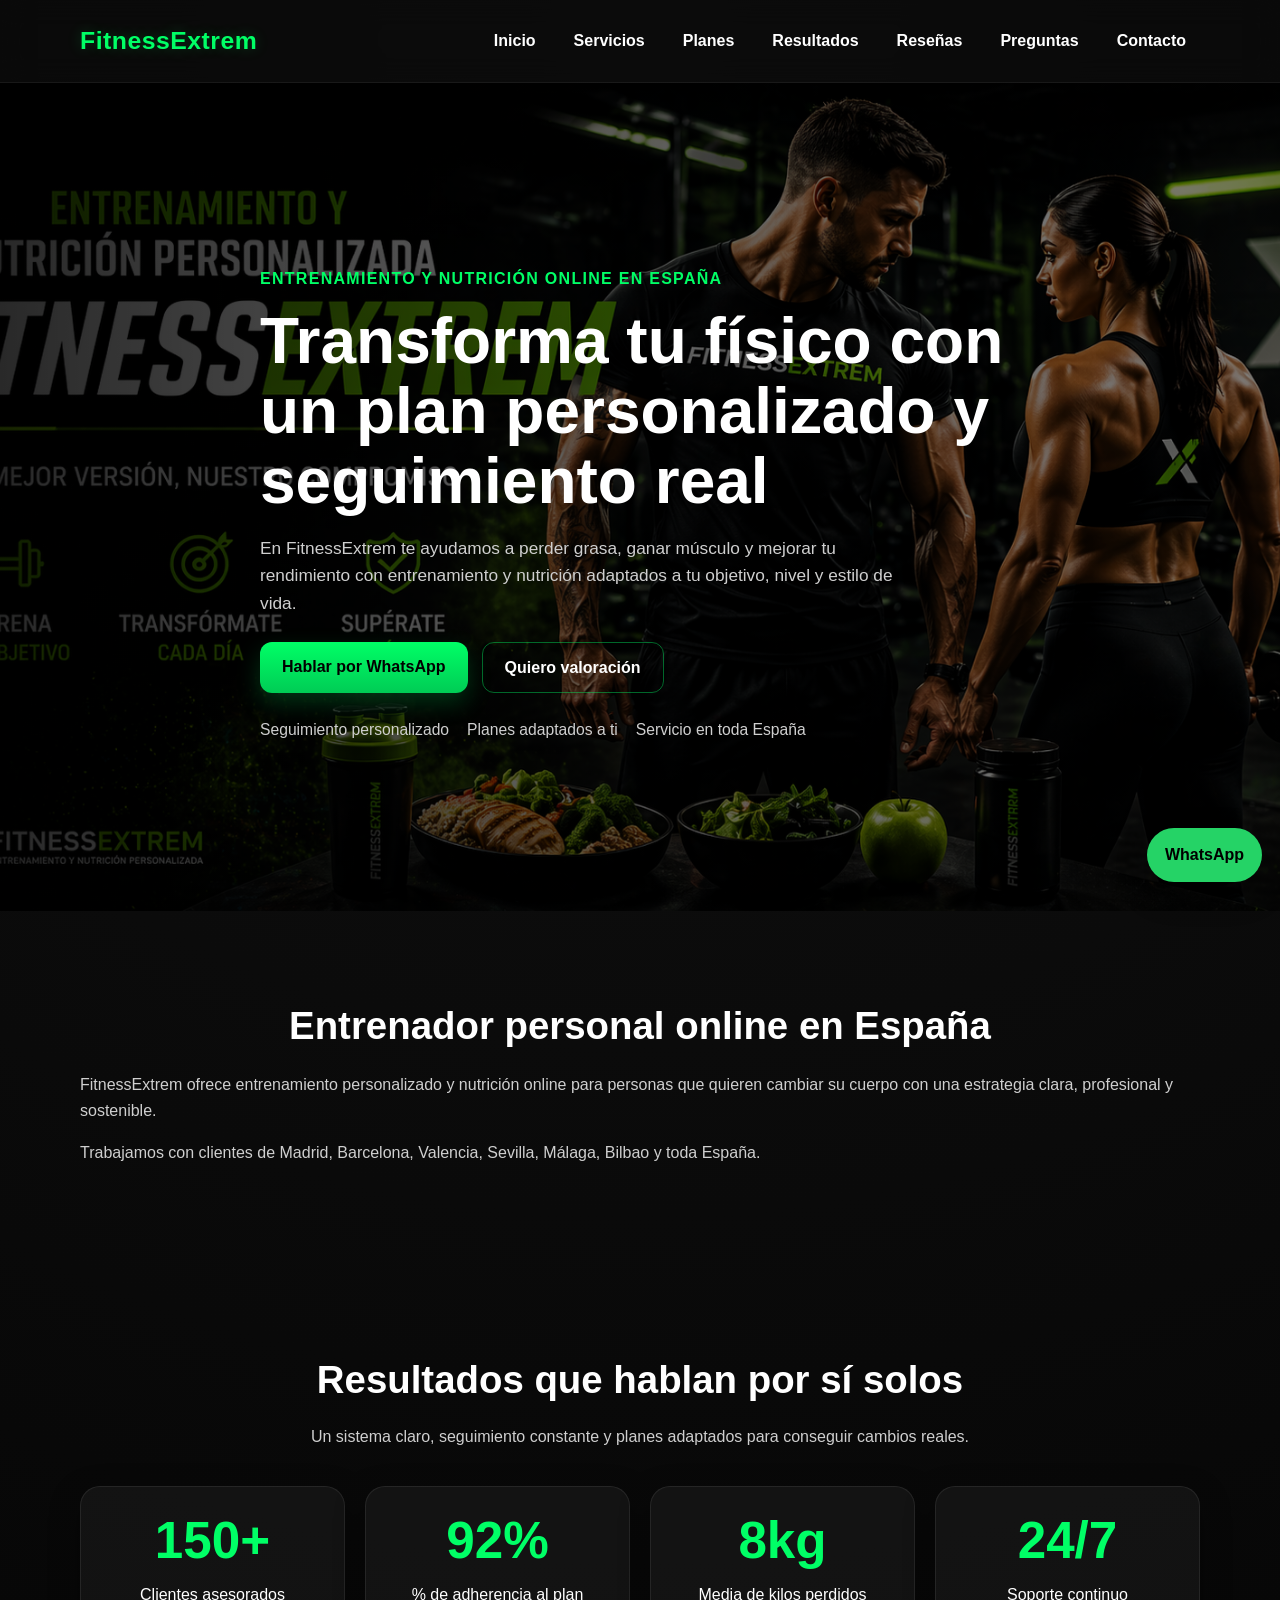
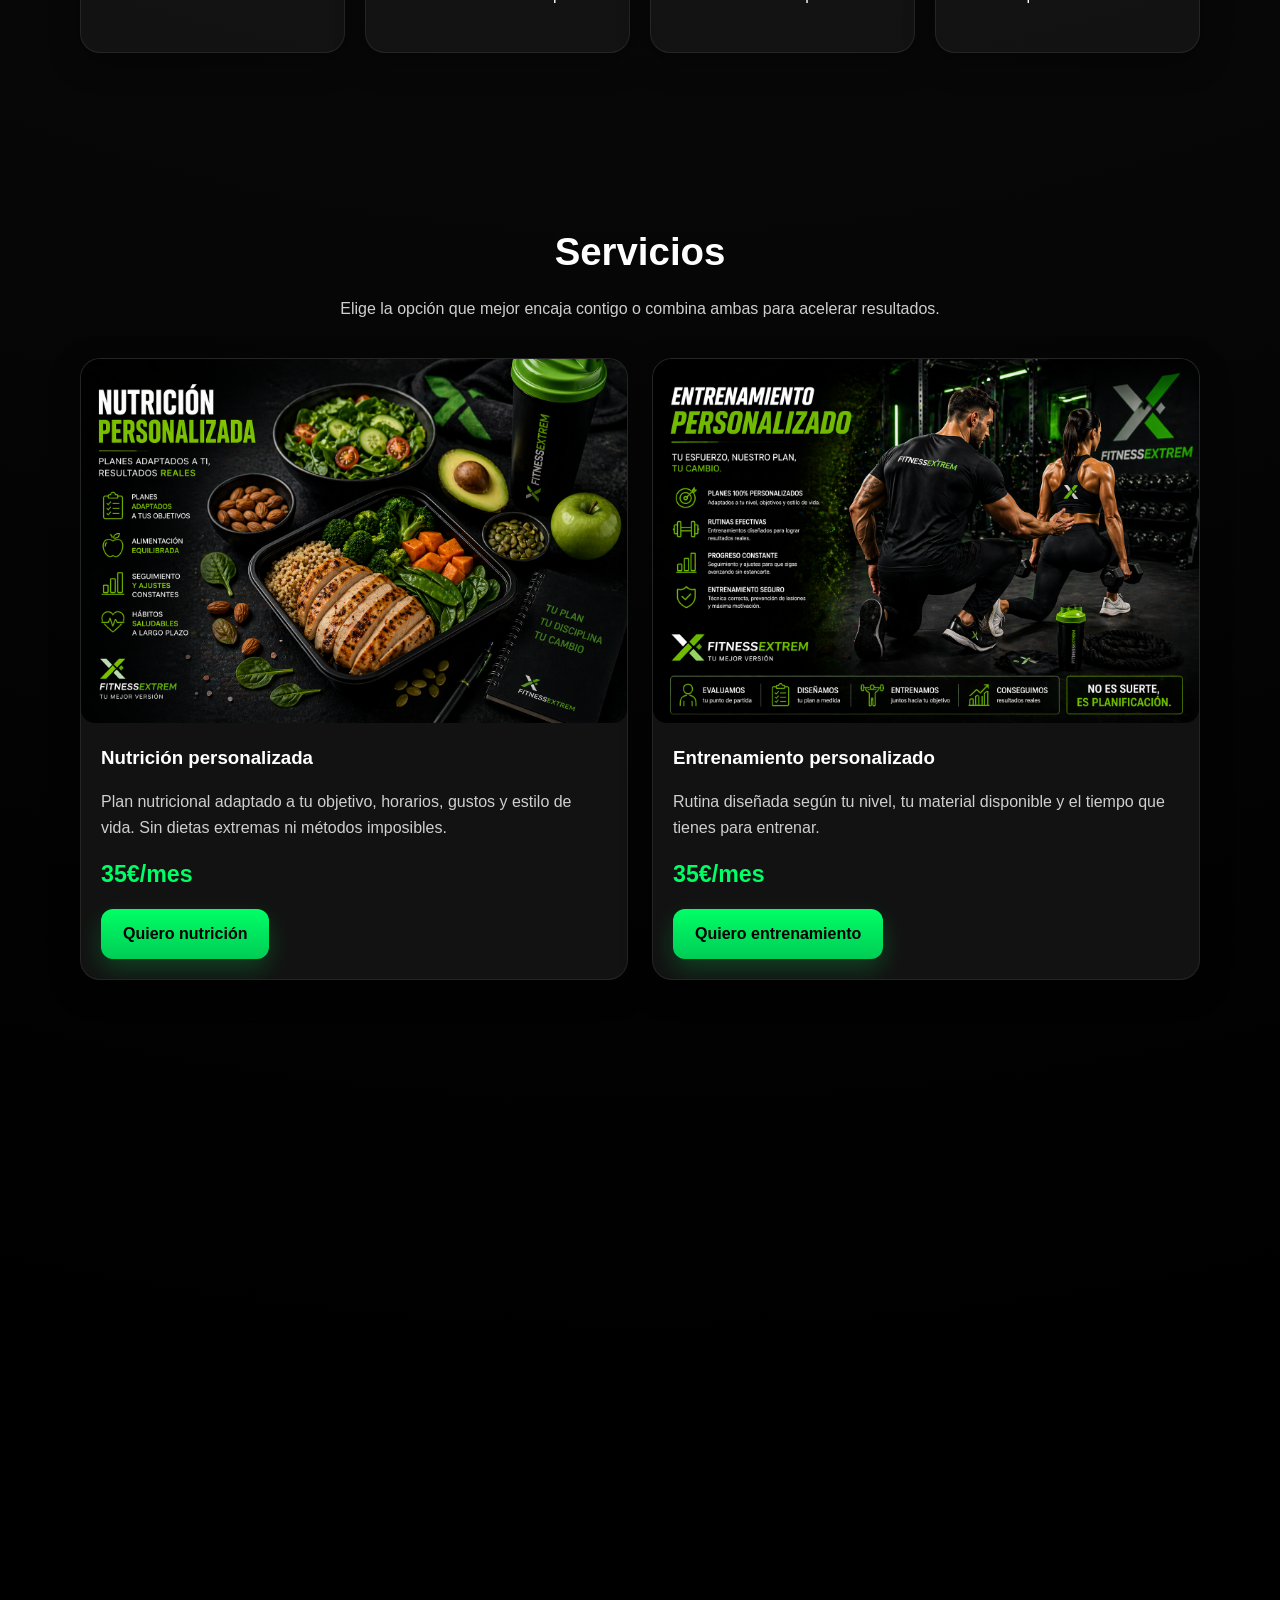
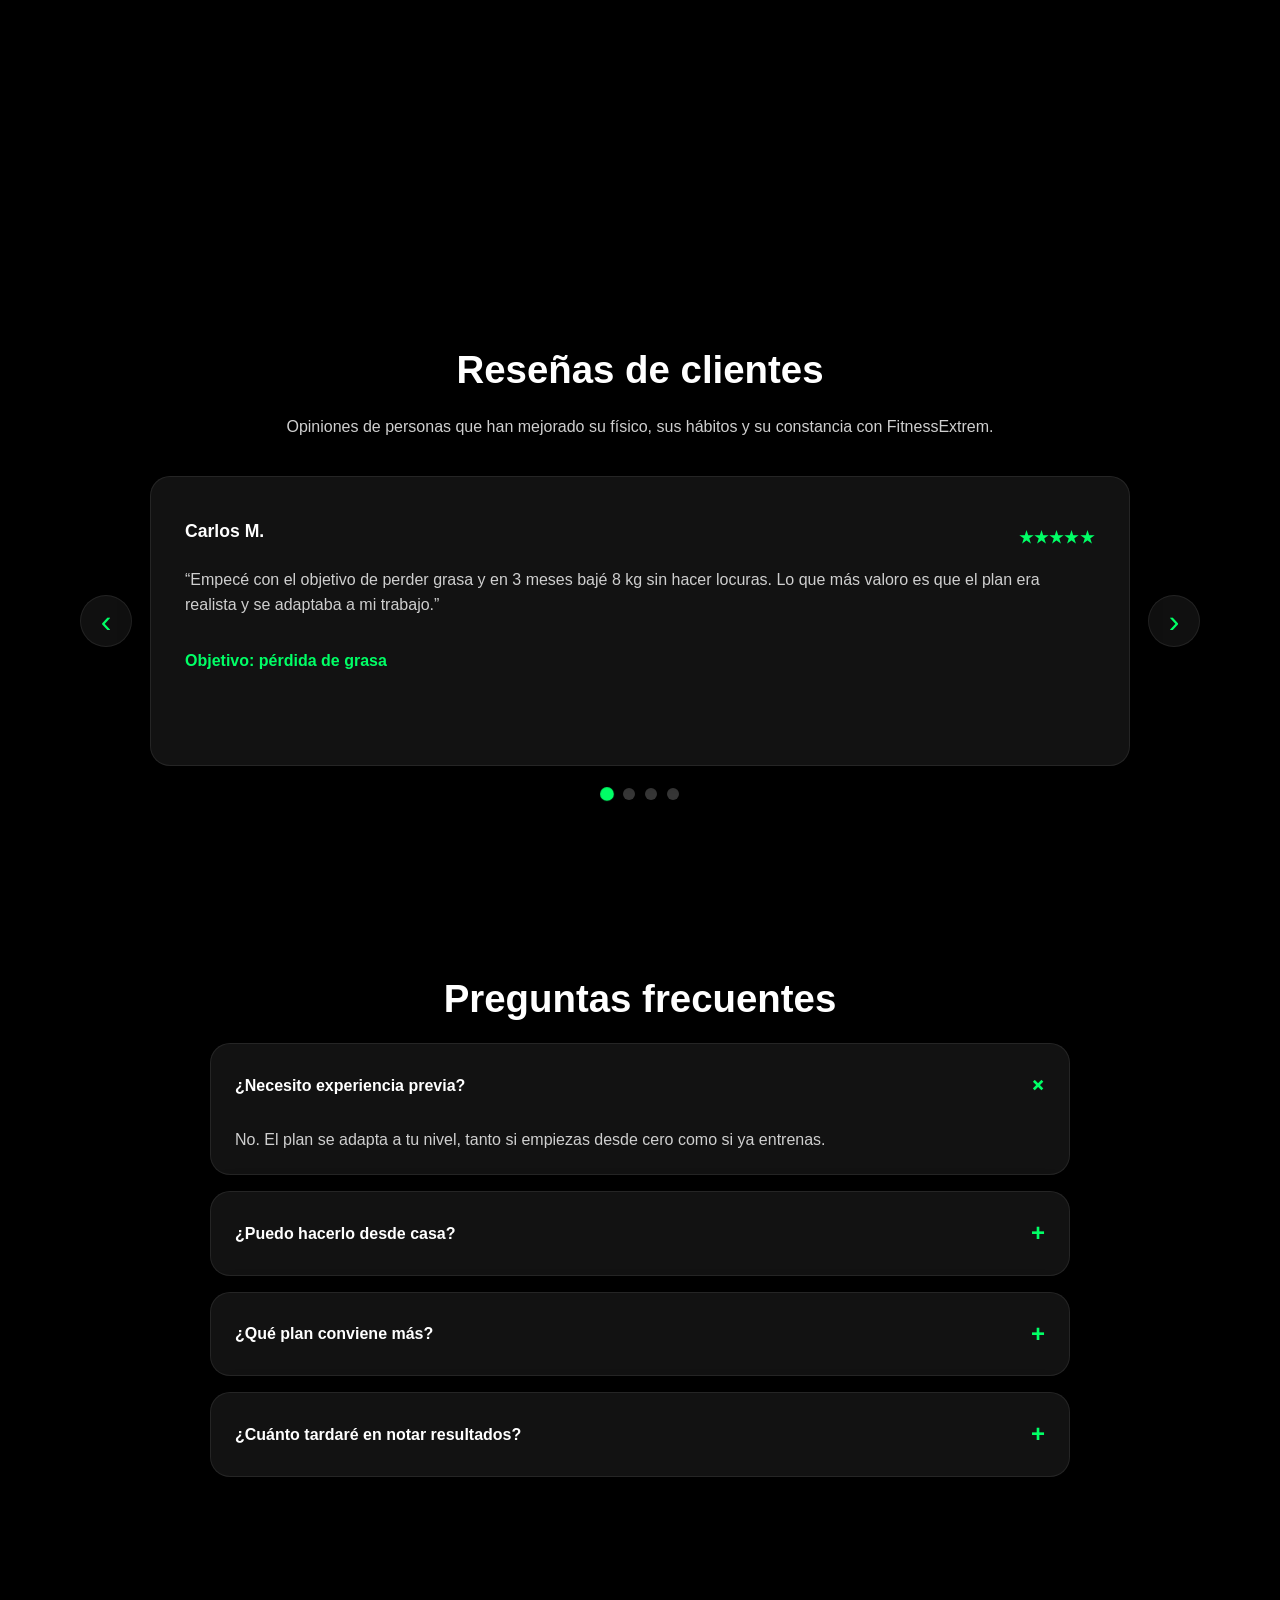
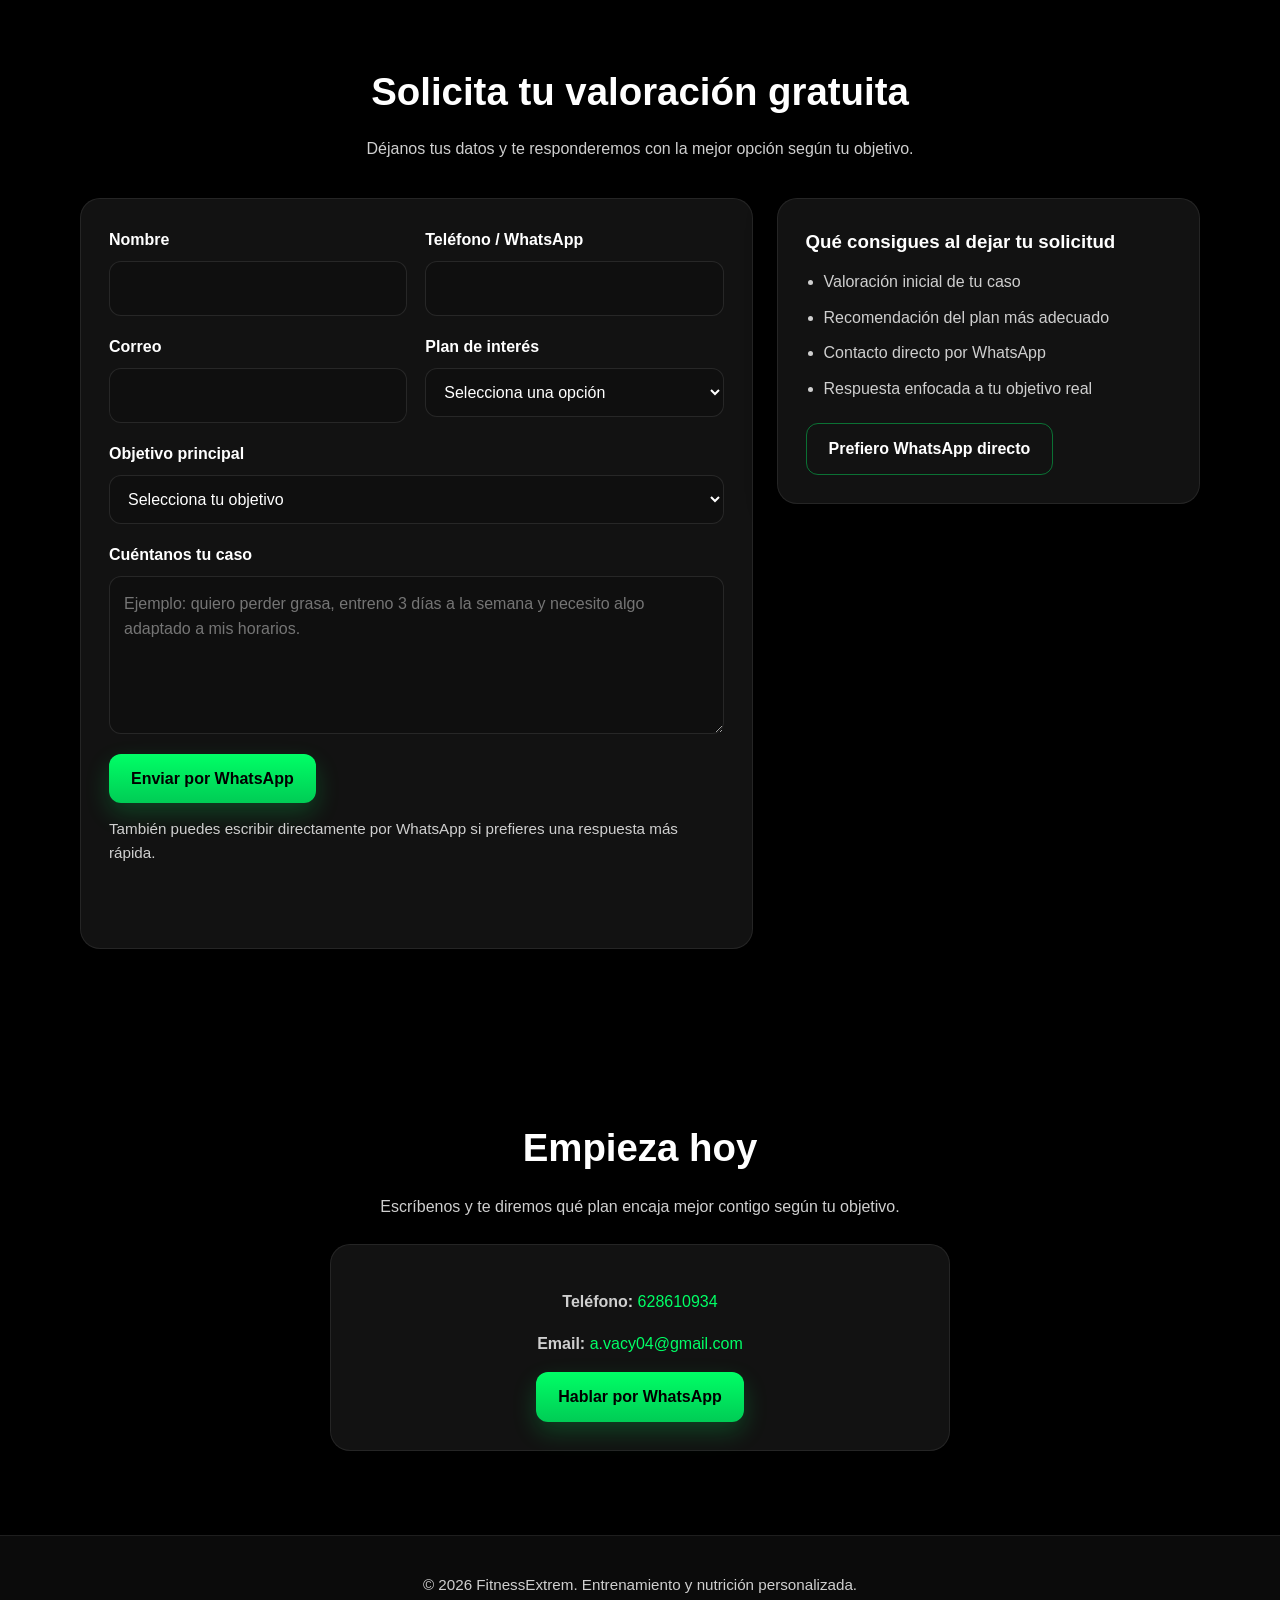
<file: index.html>
<!DOCTYPE html>
<html lang="es">
<head>
  <meta charset="UTF-8">
  <meta name="viewport" content="width=device-width, initial-scale=1.0">

  <title>Entrenador Personal Online y Nutrición | FitnessExtrem España</title>
  <meta name="description" content="Entrenamiento personalizado y nutrición online en España. Planes desde 35€/mes con seguimiento profesional.">
  <meta name="keywords" content="entrenador personal online, nutricionista online, entrenamiento personalizado, dieta personalizada, entrenador online españa, nutrición personalizada online">
  <meta name="robots" content="index, follow">

  <link rel="canonical" href="https://avacy04-code.github.io/FitnessExtrem/">
  <link rel="stylesheet" href="styles.css">

  <meta property="og:title" content="FitnessExtrem | Entrenamiento y Nutrición Personalizada">
  <meta property="og:description" content="Planes personalizados desde 35€/mes. Entrenamiento y nutrición online en toda España.">
  <meta property="og:image" content="https://avacy04-code.github.io/FitnessExtrem/img/hero.jpg">
  <meta property="og:url" content="https://avacy04-code.github.io/FitnessExtrem/">
  <meta property="og:type" content="website">
  <meta property="og:locale" content="es_ES">

  <script type="application/ld+json">
  {
    "@context": "https://schema.org",
    "@type": "ProfessionalService",
    "name": "FitnessExtrem",
    "url": "https://avacy04-code.github.io/FitnessExtrem/",
    "telephone": "628610934",
    "email": "a.vacy04@gmail.com",
    "areaServed": "ES",
    "description": "Entrenamiento personalizado y nutrición online en España.",
    "priceRange": "€€"
  }
  </script>
</head>
<body>
  <header class="site-header" id="siteHeader">
    <div class="container header-inner">
      <a href="#inicio" class="logo">FitnessExtrem</a>

      <button class="menu-toggle" id="menuToggle" aria-label="Abrir menú" aria-expanded="false" aria-controls="mainNav">
        <span></span>
        <span></span>
        <span></span>
      </button>

      <nav class="main-nav" id="mainNav" aria-label="Navegación principal">
        <a href="#inicio">Inicio</a>
        <a href="#servicios">Servicios</a>
        <a href="#planes">Planes</a>
        <a href="#resultados">Resultados</a>
        <a href="#testimonios">Reseñas</a>
        <a href="#faq">Preguntas</a>
        <a href="#contacto">Contacto</a>
      </nav>
    </div>
  </header>

  <main>
    <section id="inicio" class="hero" style="background-image: url('img/hero.jpg');">
      <div class="hero-overlay"></div>
      <div class="container hero-content reveal reveal-up">
        <p class="eyebrow">Entrenamiento y nutrición online en España</p>
        <h1>Transforma tu físico con un plan personalizado y seguimiento real</h1>
        <p class="hero-text">
          En FitnessExtrem te ayudamos a perder grasa, ganar músculo y mejorar tu rendimiento
          con entrenamiento y nutrición adaptados a tu objetivo, nivel y estilo de vida.
        </p>

        <div class="hero-cta">
          <a href="https://wa.me/34628610934?text=Hola%20FitnessExtrem,%20quiero%20informaci%C3%B3n%20sobre%20los%20planes." class="cta">Hablar por WhatsApp</a>
          <a href="#lead-form" class="cta cta-secondary">Quiero valoración</a>
        </div>

        <ul class="hero-points">
          <li>Seguimiento personalizado</li>
          <li>Planes adaptados a ti</li>
          <li>Servicio en toda España</li>
        </ul>
      </div>
    </section>

    <section class="seo-block reveal reveal-up">
      <div class="container">
        <h2>Entrenador personal online en España</h2>
        <p>
          FitnessExtrem ofrece entrenamiento personalizado y nutrición online para personas
          que quieren cambiar su cuerpo con una estrategia clara, profesional y sostenible.
        </p>
        <p>
          Trabajamos con clientes de Madrid, Barcelona, Valencia, Sevilla, Málaga, Bilbao y toda España.
        </p>
      </div>
    </section>

    <section id="resultados" class="stats reveal reveal-up">
      <div class="container">
        <h2>Resultados que hablan por sí solos</h2>
        <p class="section-intro">
          Un sistema claro, seguimiento constante y planes adaptados para conseguir cambios reales.
        </p>

        <div class="stats-grid">
          <article class="stat-card">
            <span class="stat-number" data-target="150">0</span>
            <p>Clientes asesorados</p>
          </article>

          <article class="stat-card">
            <span class="stat-number" data-target="92">0</span>
            <p>% de adherencia al plan</p>
          </article>

          <article class="stat-card">
            <span class="stat-number" data-target="8">0</span>
            <p>Media de kilos perdidos</p>
          </article>

          <article class="stat-card">
            <span class="stat-number" data-target="24">0</span>
            <p>Soporte continuo</p>
          </article>
        </div>
      </div>
    </section>

    <section id="servicios" class="services reveal reveal-up">
      <div class="container">
        <h2>Servicios</h2>
        <p class="section-intro">
          Elige la opción que mejor encaja contigo o combina ambas para acelerar resultados.
        </p>

        <div class="grid-2">
          <article class="card reveal reveal-left">
            <img src="img/nutricion.jpg" alt="Servicio de nutrición personalizada online FitnessExtrem">
            <div class="card-content">
              <h3>Nutrición personalizada</h3>
              <p>
                Plan nutricional adaptado a tu objetivo, horarios, gustos y estilo de vida.
                Sin dietas extremas ni métodos imposibles.
              </p>
              <p class="price">35€/mes</p>
              <a href="#lead-form" class="cta" data-plan-link="Nutrición">Quiero nutrición</a>
            </div>
          </article>

          <article class="card reveal reveal-right">
            <img src="img/entrenamiento.jpg" alt="Servicio de entrenamiento personalizado online FitnessExtrem">
            <div class="card-content">
              <h3>Entrenamiento personalizado</h3>
              <p>
                Rutina diseñada según tu nivel, tu material disponible y el tiempo que tienes para entrenar.
              </p>
              <p class="price">35€/mes</p>
              <a href="#lead-form" class="cta" data-plan-link="Entrenamiento">Quiero entrenamiento</a>
            </div>
          </article>
        </div>
      </div>
    </section>

    <section id="planes" class="plans reveal reveal-up">
      <div class="container">
        <h2>Planes personalizados</h2>
        <p class="section-intro">
          Tres opciones claras para empezar hoy mismo.
        </p>

        <div class="grid-3">
          <article class="plan-card reveal reveal-up">
            <img src="img/nutricion-plan.jpg" alt="Plan de nutrición personalizada FitnessExtrem">
            <h3>Plan de nutrición</h3>
            <p>Alimentación adaptada a tu objetivo con estructura fácil de seguir.</p>
            <p class="price">35€/mes</p>
            <a href="#lead-form" class="cta" data-plan-link="Nutrición">Contratar</a>
          </article>

          <article class="plan-card reveal reveal-up">
            <img src="img/entrenamiento-plan.jpg" alt="Plan de entrenamiento personalizado FitnessExtrem">
            <h3>Plan de entrenamiento</h3>
            <p>Rutina personalizada para gimnasio o casa, adaptada a tu nivel.</p>
            <p class="price">35€/mes</p>
            <a href="#lead-form" class="cta" data-plan-link="Entrenamiento">Contratar</a>
          </article>

          <article class="plan-card featured reveal reveal-up">
            <img src="img/oferta-conjunta.jpg" alt="Oferta conjunta de entrenamiento y nutrición FitnessExtrem">
            <h3>Oferta conjunta</h3>
            <p>Entrenamiento y nutrición en un solo plan para maximizar resultados.</p>
            <p class="price">60€/mes</p>
            <a href="#lead-form" class="cta" data-plan-link="Oferta conjunta">Aprovechar oferta</a>
          </article>
        </div>
      </div>
    </section>

    <section id="testimonios" class="testimonials reveal reveal-up">
      <div class="container">
        <h2>Reseñas de clientes</h2>
        <p class="section-intro">
          Opiniones de personas que han mejorado su físico, sus hábitos y su constancia con FitnessExtrem.
        </p>

        <div class="testimonial-slider">
          <button class="slider-btn prev" id="prevTestimonial" aria-label="Reseña anterior">‹</button>

          <div class="testimonial-track" id="testimonialTrack">
            <article class="testimonial-slide active">
              <div class="review-head">
                <strong>Carlos M.</strong>
                <span class="stars">★★★★★</span>
              </div>
              <p>
                “Empecé con el objetivo de perder grasa y en 3 meses bajé 8 kg sin hacer locuras.
                Lo que más valoro es que el plan era realista y se adaptaba a mi trabajo.”
              </p>
              <span>Objetivo: pérdida de grasa</span>
            </article>

            <article class="testimonial-slide">
              <div class="review-head">
                <strong>Laura G.</strong>
                <span class="stars">★★★★★</span>
              </div>
              <p>
                “Había probado rutinas por internet y nunca duraba más de dos semanas.
                Aquí por fin tuve una estructura clara y seguimiento de verdad. Ahora entreno con constancia.”
              </p>
              <span>Objetivo: tonificación y constancia</span>
            </article>

            <article class="testimonial-slide">
              <div class="review-head">
                <strong>Marta R.</strong>
                <span class="stars">★★★★★</span>
              </div>
              <p>
                “La parte de nutrición fue clave para mí. No sentí que estaba haciendo una dieta imposible
                y aprendí a organizarme mucho mejor entre trabajo, casa y entrenamientos.”
              </p>
              <span>Objetivo: mejora de hábitos</span>
            </article>

            <article class="testimonial-slide">
              <div class="review-head">
                <strong>David P.</strong>
                <span class="stars">★★★★★</span>
              </div>
              <p>
                “Cogí la oferta conjunta y fue la mejor decisión. Tener entrenamiento y nutrición al mismo tiempo
                hizo que avanzara más rápido y con mucha más motivación.”
              </p>
              <span>Objetivo: recomposición corporal</span>
            </article>
          </div>

          <button class="slider-btn next" id="nextTestimonial" aria-label="Siguiente reseña">›</button>
        </div>

        <div class="slider-dots" id="sliderDots">
          <button class="dot active" data-slide="0" aria-label="Ir a la reseña 1"></button>
          <button class="dot" data-slide="1" aria-label="Ir a la reseña 2"></button>
          <button class="dot" data-slide="2" aria-label="Ir a la reseña 3"></button>
          <button class="dot" data-slide="3" aria-label="Ir a la reseña 4"></button>
        </div>
      </div>
    </section>

    <section id="faq" class="faq reveal reveal-up">
      <div class="container">
        <h2>Preguntas frecuentes</h2>

        <div class="faq-accordion">
          <article class="faq-item open">
            <button class="faq-question" type="button" aria-expanded="true">
              <span>¿Necesito experiencia previa?</span>
              <span class="faq-icon">+</span>
            </button>
            <div class="faq-answer">
              <p>No. El plan se adapta a tu nivel, tanto si empiezas desde cero como si ya entrenas.</p>
            </div>
          </article>

          <article class="faq-item">
            <button class="faq-question" type="button" aria-expanded="false">
              <span>¿Puedo hacerlo desde casa?</span>
              <span class="faq-icon">+</span>
            </button>
            <div class="faq-answer">
              <p>Sí. El entrenamiento se adapta al material que tengas y al lugar donde entrenes.</p>
            </div>
          </article>

          <article class="faq-item">
            <button class="faq-question" type="button" aria-expanded="false">
              <span>¿Qué plan conviene más?</span>
              <span class="faq-icon">+</span>
            </button>
            <div class="faq-answer">
              <p>Si quieres mejores resultados, la oferta conjunta de entrenamiento y nutrición es la opción más completa.</p>
            </div>
          </article>

          <article class="faq-item">
            <button class="faq-question" type="button" aria-expanded="false">
              <span>¿Cuánto tardaré en notar resultados?</span>
              <span class="faq-icon">+</span>
            </button>
            <div class="faq-answer">
              <p>Depende del punto de partida y de la constancia, pero normalmente los primeros cambios se notan en pocas semanas.</p>
            </div>
          </article>
        </div>
      </div>
    </section>

    <section id="lead-form" class="lead-section reveal reveal-up">
      <div class="container">
        <h2>Solicita tu valoración gratuita</h2>
        <p class="section-intro">
          Déjanos tus datos y te responderemos con la mejor opción según tu objetivo.
        </p>

        <div class="lead-wrapper">
          <form id="leadForm" class="lead-form">
            <input type="hidden" id="mensajeAutomatico" name="mensaje_automatico" value="">

            <div class="form-grid">
              <div class="form-group">
                <label for="nombre">Nombre</label>
                <input type="text" id="nombre" name="nombre" required>
              </div>

              <div class="form-group">
                <label for="telefono">Teléfono / WhatsApp</label>
                <input type="tel" id="telefono" name="telefono" required>
              </div>

              <div class="form-group">
                <label for="email">Correo</label>
                <input type="email" id="email" name="email" required>
              </div>

              <div class="form-group">
                <label for="plan">Plan de interés</label>
                <select id="plan" name="plan" required>
                  <option value="">Selecciona una opción</option>
                  <option value="Nutrición">Nutrición</option>
                  <option value="Entrenamiento">Entrenamiento</option>
                  <option value="Oferta conjunta">Oferta conjunta</option>
                </select>
              </div>

              <div class="form-group form-group-full">
                <label for="objetivo">Objetivo principal</label>
                <select id="objetivo" name="objetivo" required>
                  <option value="">Selecciona tu objetivo</option>
                  <option value="Perder grasa">Perder grasa</option>
                  <option value="Ganar músculo">Ganar músculo</option>
                  <option value="Tonificar">Tonificar</option>
                  <option value="Mejorar hábitos">Mejorar hábitos</option>
                  <option value="Rendimiento">Rendimiento</option>
                </select>
              </div>

              <div class="form-group form-group-full">
                <label for="mensaje">Cuéntanos tu caso</label>
                <textarea id="mensaje" name="mensaje" rows="5" placeholder="Ejemplo: quiero perder grasa, entreno 3 días a la semana y necesito algo adaptado a mis horarios."></textarea>
              </div>
            </div>

            <button type="submit" class="cta">Enviar por WhatsApp</button>
            <p class="form-note">También puedes escribir directamente por WhatsApp si prefieres una respuesta más rápida.</p>
            <p id="formMessage" class="form-message" aria-live="polite"></p>
          </form>

          <div class="lead-side">
            <h3>Qué consigues al dejar tu solicitud</h3>
            <ul>
              <li>Valoración inicial de tu caso</li>
              <li>Recomendación del plan más adecuado</li>
              <li>Contacto directo por WhatsApp</li>
              <li>Respuesta enfocada a tu objetivo real</li>
            </ul>

            <a href="https://wa.me/34628610934?text=Hola%20FitnessExtrem,%20quiero%20una%20valoraci%C3%B3n%20gratuita." class="cta cta-secondary">
              Prefiero WhatsApp directo
            </a>
          </div>
        </div>
      </div>
    </section>

    <section id="contacto" class="contact reveal reveal-up">
      <div class="container">
        <h2>Empieza hoy</h2>
        <p>Escríbenos y te diremos qué plan encaja mejor contigo según tu objetivo.</p>

        <div class="contact-box reveal reveal-up">
          <p><strong>Teléfono:</strong> <a href="tel:+34628610934">628610934</a></p>
          <p><strong>Email:</strong> <a href="mailto:a.vacy04@gmail.com">a.vacy04@gmail.com</a></p>
          <a href="https://wa.me/34628610934?text=Hola%20FitnessExtrem,%20quiero%20m%C3%A1s%20informaci%C3%B3n." class="cta">Hablar por WhatsApp</a>
        </div>
      </div>
    </section>
  </main>

  <a
    href="https://wa.me/34628610934?text=Hola%20FitnessExtrem,%20quiero%20informaci%C3%B3n."
    class="whatsapp-float"
    aria-label="Abrir WhatsApp"
    target="_blank"
    rel="noopener noreferrer"
  >
    <span>WhatsApp</span>
  </a>

  <footer class="site-footer">
    <div class="container footer-inner">
      <p>© 2026 FitnessExtrem. Entrenamiento y nutrición personalizada.</p>
    </div>
  </footer>

  <script src="script.js"></script>
</body>
</html>
</file>
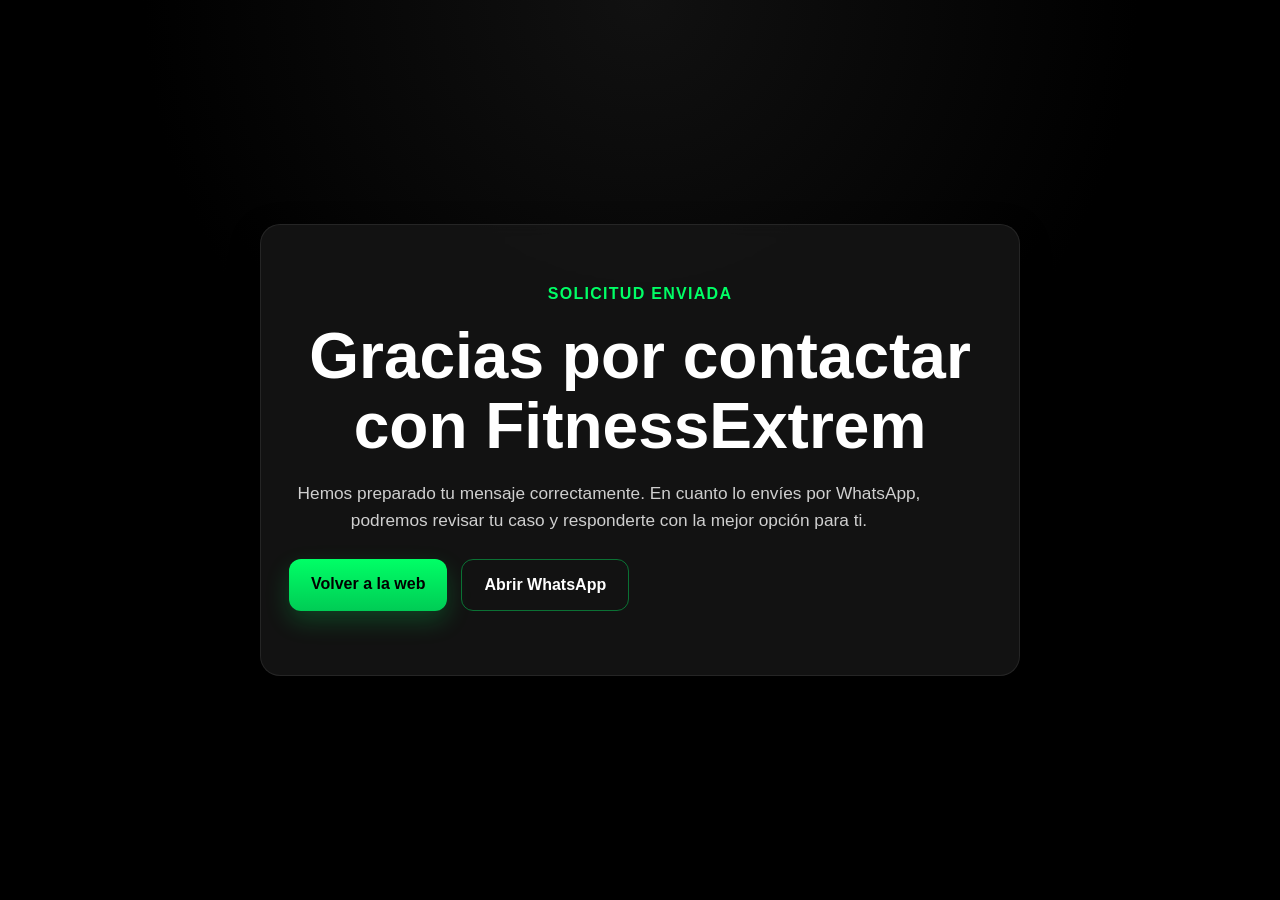
<file: gracias.html>
<!DOCTYPE html>
<html lang="es">
<head>
  <meta charset="UTF-8">
  <meta name="viewport" content="width=device-width, initial-scale=1.0">

  <title>Gracias por tu solicitud | FitnessExtrem</title>
  <meta name="description" content="Hemos recibido tu solicitud correctamente. Te responderemos lo antes posible.">
  <meta name="robots" content="noindex, follow">

  <link rel="stylesheet" href="styles.css">
</head>
<body>
  <main class="thanks-page">
    <section class="thanks-section">
      <div class="container thanks-box">
        <p class="eyebrow">Solicitud enviada</p>
        <h1>Gracias por contactar con FitnessExtrem</h1>
        <p class="thanks-text">
          Hemos preparado tu mensaje correctamente. En cuanto lo envíes por WhatsApp,
          podremos revisar tu caso y responderte con la mejor opción para ti.
        </p>

        <div class="hero-cta thanks-actions">
          <a href="index.html" class="cta">Volver a la web</a>
          <a href="https://wa.me/34628610934?text=Hola%20FitnessExtrem,%20quiero%20hablar%20directamente%20por%20WhatsApp." class="cta cta-secondary">Abrir WhatsApp</a>
        </div>
      </div>
    </section>
  </main>
</body>
</html>
</file>
<file: styles.css>
:root {
  --bg: #000000;
  --bg-soft: #101010;
  --bg-card: rgba(21, 21, 21, 0.88);
  --text: #ffffff;
  --muted: #cfcfcf;
  --green: #00ff66;
  --green-dark: #00cc55;
  --border: rgba(255, 255, 255, 0.08);
  --shadow: 0 10px 30px rgba(0, 0, 0, 0.35);
  --shadow-strong: 0 18px 42px rgba(0, 0, 0, 0.45);
}

* { box-sizing: border-box; }
html { scroll-behavior: smooth; }

body {
  margin: 0;
  font-family: Arial, sans-serif;
  background: radial-gradient(circle at top, #111 0%, #000 45%);
  color: var(--text);
  line-height: 1.6;
}

img {
  display: block;
  width: 100%;
  border-radius: 14px;
}

a { color: inherit; }
button, input, select, textarea { font: inherit; }

.container {
  width: min(1120px, calc(100% - 32px));
  margin: 0 auto;
}

.site-header {
  position: sticky;
  top: 0;
  z-index: 1000;
  background: rgba(8, 8, 8, 0.55);
  backdrop-filter: blur(14px);
  -webkit-backdrop-filter: blur(14px);
  border-bottom: 1px solid rgba(255, 255, 255, 0.06);
  transition: background 0.25s ease, box-shadow 0.25s ease, border-color 0.25s ease, padding 0.25s ease;
}

.site-header.scrolled {
  background: rgba(5, 5, 5, 0.9);
  box-shadow: 0 8px 28px rgba(0, 0, 0, 0.35);
  border-bottom: 1px solid rgba(0, 255, 102, 0.12);
}

.header-inner {
  display: flex;
  justify-content: space-between;
  align-items: center;
  gap: 20px;
  padding: 18px 0;
  transition: padding 0.25s ease;
}

.site-header.scrolled .header-inner { padding: 12px 0; }

.logo {
  font-size: 1.55rem;
  font-weight: 800;
  letter-spacing: 0.02em;
  color: var(--green);
  text-decoration: none;
  text-shadow: 0 0 14px rgba(0, 255, 102, 0.22);
}

.main-nav {
  display: flex;
  flex-wrap: wrap;
  gap: 10px;
  align-items: center;
}

.main-nav a {
  text-decoration: none;
  color: var(--text);
  font-weight: 700;
  padding: 10px 14px;
  border-radius: 999px;
  transition: background 0.2s ease, color 0.2s ease, transform 0.2s ease;
}

.main-nav a:hover {
  color: var(--green);
  background: rgba(255, 255, 255, 0.04);
  transform: translateY(-1px);
}

.menu-toggle {
  display: none;
  flex-direction: column;
  justify-content: center;
  gap: 5px;
  width: 46px;
  height: 46px;
  border: 1px solid var(--border);
  background: rgba(17, 17, 17, 0.9);
  border-radius: 12px;
  cursor: pointer;
  padding: 0 10px;
  box-shadow: var(--shadow);
}

.menu-toggle span {
  display: block;
  width: 100%;
  height: 3px;
  background: var(--green);
  border-radius: 999px;
  transition: 0.25s ease;
}

.menu-toggle.active span:nth-child(1) { transform: translateY(8px) rotate(45deg); }
.menu-toggle.active span:nth-child(2) { opacity: 0; }
.menu-toggle.active span:nth-child(3) { transform: translateY(-8px) rotate(-45deg); }

.hero {
  position: relative;
  min-height: 92vh;
  display: flex;
  align-items: center;
  background-size: cover;
  background-position: center;
}

.hero-overlay {
  position: absolute;
  inset: 0;
  background: linear-gradient(90deg, rgba(0,0,0,.84) 0%, rgba(0,0,0,.62) 45%, rgba(0,0,0,.5) 100%);
}

.hero-content {
  position: relative;
  z-index: 1;
  max-width: 760px;
  padding: 70px 0;
}

.eyebrow {
  color: var(--green);
  font-weight: 700;
  text-transform: uppercase;
  letter-spacing: 0.08em;
  margin-bottom: 14px;
}

.hero h1,
.thanks-box h1 {
  font-size: clamp(2rem, 5vw, 4rem);
  line-height: 1.1;
  margin: 0 0 18px;
}

.hero-text,
.thanks-text {
  max-width: 640px;
  color: var(--muted);
  font-size: 1.08rem;
  margin-bottom: 24px;
}

.hero-cta,
.thanks-actions {
  display: flex;
  flex-wrap: wrap;
  gap: 14px;
  margin-bottom: 24px;
}

.hero-points {
  display: flex;
  flex-wrap: wrap;
  gap: 18px;
  padding: 0;
  margin: 0;
  list-style: none;
  color: var(--muted);
  font-size: 0.98rem;
}

.cta {
  background: linear-gradient(180deg, var(--green) 0%, var(--green-dark) 100%);
  color: #000;
  text-decoration: none;
  padding: 12px 22px;
  border-radius: 12px;
  font-weight: 800;
  display: inline-block;
  transition: transform 0.2s ease, box-shadow 0.2s ease, filter 0.2s ease;
  box-shadow: 0 10px 24px rgba(0, 255, 102, 0.2);
  border: 0;
  cursor: pointer;
}

.cta:hover {
  transform: translateY(-2px);
  box-shadow: 0 16px 30px rgba(0, 255, 102, 0.24);
  filter: brightness(1.03);
}

.cta-secondary {
  background: transparent;
  color: var(--text);
  border: 1px solid rgba(0, 255, 102, 0.4);
  box-shadow: none;
}

.cta-secondary:hover {
  background: rgba(0, 255, 102, 0.08);
}

section { padding: 84px 0; }

h2 {
  font-size: clamp(1.8rem, 3vw, 2.6rem);
  margin-top: 0;
  margin-bottom: 14px;
  text-align: center;
}

.section-intro {
  text-align: center;
  color: var(--muted);
  max-width: 760px;
  margin: 0 auto 36px;
}

.seo-block p,
.contact p,
.faq p,
.lead-side li {
  color: var(--muted);
}

.stats-grid {
  display: grid;
  grid-template-columns: repeat(4, minmax(0, 1fr));
  gap: 20px;
  margin-top: 34px;
}

.stat-card {
  background: var(--bg-card);
  border: 1px solid var(--border);
  border-radius: 20px;
  padding: 28px 18px;
  text-align: center;
  box-shadow: var(--shadow);
  backdrop-filter: blur(8px);
}

.stat-number {
  display: block;
  font-size: clamp(2rem, 5vw, 3.2rem);
  line-height: 1;
  font-weight: 900;
  color: var(--green);
  margin-bottom: 10px;
}

.grid-2,
.grid-3 {
  display: grid;
  gap: 24px;
}

.grid-2 { grid-template-columns: repeat(2, minmax(0, 1fr)); }
.grid-3 { grid-template-columns: repeat(3, minmax(0, 1fr)); }

.card,
.plan-card,
.contact-box,
.faq-item,
.testimonial-slide,
.stat-card,
.lead-form,
.lead-side,
.thanks-box {
  background: var(--bg-card);
  border: 1px solid var(--border);
  border-radius: 20px;
  box-shadow: var(--shadow);
  backdrop-filter: blur(8px);
}

.card,
.plan-card {
  overflow: hidden;
  transition: transform 0.25s ease, box-shadow 0.25s ease, border-color 0.25s ease;
}

.card:hover,
.plan-card:hover {
  transform: translateY(-6px);
  box-shadow: var(--shadow-strong);
  border-color: rgba(0, 255, 102, 0.16);
}

.card-content,
.plan-card { padding: 20px; }
.plan-card img { margin-bottom: 18px; }

.card h3,
.plan-card h3,
.faq-item h3,
.lead-side h3 {
  margin-top: 0;
  margin-bottom: 12px;
}

.card p,
.plan-card p,
.testimonial-slide p {
  color: var(--muted);
}

.price {
  color: var(--green) !important;
  font-size: 1.45rem;
  font-weight: 800;
  margin: 16px 0;
}

.featured {
  border: 2px solid rgba(0, 255, 102, 0.5);
  transform: scale(1.01);
  box-shadow: 0 18px 40px rgba(0, 255, 102, 0.08), var(--shadow);
}

.testimonial-slider {
  display: grid;
  grid-template-columns: auto 1fr auto;
  gap: 18px;
  align-items: center;
  margin-top: 24px;
}

.testimonial-track {
  position: relative;
  min-height: 290px;
}

.testimonial-slide {
  position: absolute;
  inset: 0;
  padding: 34px;
  opacity: 0;
  transform: translateX(30px);
  transition: opacity 0.45s ease, transform 0.45s ease;
  pointer-events: none;
  text-align: left;
}

.testimonial-slide.active {
  opacity: 1;
  transform: translateX(0);
  pointer-events: auto;
}

.review-head {
  display: flex;
  justify-content: space-between;
  align-items: center;
  gap: 12px;
  margin-bottom: 12px;
}

.review-head strong {
  font-size: 1.1rem;
}

.stars {
  color: #ffd84d;
  font-size: 1rem;
  letter-spacing: 0.08em;
}

.testimonial-slide span {
  display: inline-block;
  margin-top: 14px;
  color: var(--green);
  font-weight: 700;
}

.slider-btn {
  width: 52px;
  height: 52px;
  border: 1px solid var(--border);
  background: rgba(17, 17, 17, 0.95);
  color: var(--green);
  border-radius: 999px;
  cursor: pointer;
  font-size: 2rem;
  line-height: 1;
  box-shadow: var(--shadow);
  transition: transform 0.2s ease, background 0.2s ease;
}

.slider-btn:hover {
  transform: scale(1.05);
  background: rgba(26, 26, 26, 1);
}

.slider-dots {
  display: flex;
  justify-content: center;
  gap: 10px;
  margin-top: 22px;
}

.dot {
  width: 12px;
  height: 12px;
  border: 0;
  border-radius: 999px;
  background: rgba(255, 255, 255, 0.22);
  cursor: pointer;
  transition: transform 0.2s ease, background 0.2s ease;
}

.dot.active {
  background: var(--green);
  transform: scale(1.15);
}

.faq-accordion {
  max-width: 860px;
  margin: 0 auto;
}

.faq-item {
  margin-bottom: 16px;
  overflow: hidden;
}

.faq-question {
  width: 100%;
  background: transparent;
  border: 0;
  color: var(--text);
  display: flex;
  justify-content: space-between;
  align-items: center;
  gap: 20px;
  padding: 22px 24px;
  cursor: pointer;
  text-align: left;
  font-weight: 700;
}

.faq-question span:first-child { flex: 1; }

.faq-icon {
  color: var(--green);
  font-size: 1.5rem;
  font-weight: 900;
  transition: transform 0.25s ease;
}

.faq-item.open .faq-icon { transform: rotate(45deg); }

.faq-answer {
  max-height: 0;
  overflow: hidden;
  transition: max-height 0.35s ease;
}

.faq-answer p {
  padding: 0 24px 22px;
  margin: 0;
}

.lead-wrapper {
  display: grid;
  grid-template-columns: 1.35fr 0.85fr;
  gap: 24px;
  align-items: start;
}

.lead-form,
.lead-side {
  padding: 28px;
}

.form-grid {
  display: grid;
  grid-template-columns: repeat(2, minmax(0, 1fr));
  gap: 18px;
  margin-bottom: 20px;
}

.form-group {
  display: flex;
  flex-direction: column;
  gap: 8px;
}

.form-group-full {
  grid-column: 1 / -1;
}

.form-group label {
  font-weight: 700;
}

.form-group input,
.form-group select,
.form-group textarea {
  width: 100%;
  background: #0f0f0f;
  color: #fff;
  border: 1px solid rgba(255,255,255,.1);
  border-radius: 12px;
  padding: 14px 14px;
  outline: none;
}

.form-group input:focus,
.form-group select:focus,
.form-group textarea:focus {
  border-color: rgba(0,255,102,.55);
  box-shadow: 0 0 0 3px rgba(0,255,102,.08);
}

.form-note {
  color: var(--muted);
  font-size: .95rem;
  margin-top: 14px;
  margin-bottom: 0;
}

.form-message {
  margin-top: 14px;
  font-weight: 700;
  min-height: 24px;
}

.form-message.success {
  color: var(--green);
}

.form-message.error {
  color: #ff6b6b;
}

.hidden-field {
  position: absolute;
  left: -9999px;
  opacity: 0;
}

.lead-side ul {
  margin: 0 0 22px;
  padding-left: 18px;
}

.lead-side li {
  margin-bottom: 10px;
}

.contact {
  text-align: center;
}

.contact-box {
  max-width: 620px;
  margin: 24px auto 0;
  padding: 28px;
}

.contact-box a[href^="tel"],
.contact-box a[href^="mailto"] {
  color: var(--green);
  text-decoration: none;
}

.thanks-page {
  min-height: 100vh;
  display: flex;
  align-items: center;
  justify-content: center;
  padding: 40px 0;
}

.thanks-section {
  width: 100%;
  padding: 40px 0;
}

.thanks-box {
  max-width: 760px;
  margin: 0 auto;
  text-align: center;
  padding: 40px 28px;
}

.site-footer {
  border-top: 1px solid var(--border);
  background: #0b0b0b;
  padding-bottom: 90px;
}

.footer-inner {
  padding: 22px 0;
  text-align: center;
  color: var(--muted);
  font-size: 0.95rem;
}

.whatsapp-float {
  position: fixed;
  right: 18px;
  bottom: 18px;
  z-index: 1200;
  background: #25d366;
  color: #000;
  text-decoration: none;
  font-weight: 800;
  padding: 14px 18px;
  border-radius: 999px;
  box-shadow: 0 12px 30px rgba(0, 0, 0, 0.35);
  transition: transform 0.2s ease, box-shadow 0.2s ease;
}

.whatsapp-float:hover {
  transform: translateY(-2px) scale(1.02);
  box-shadow: 0 18px 34px rgba(0, 0, 0, 0.4);
}

.reveal {
  opacity: 0;
  transition: opacity 0.8s ease, transform 0.8s ease;
  will-change: opacity, transform;
}

.reveal-up { transform: translateY(40px); }
.reveal-left { transform: translateX(-40px); }
.reveal-right { transform: translateX(40px); }

.reveal.active {
  opacity: 1;
  transform: translate(0, 0);
}

@media (max-width: 900px) {
  .grid-2,
  .grid-3,
  .stats-grid,
  .lead-wrapper,
  .form-grid {
    grid-template-columns: 1fr;
  }

  .header-inner { flex-wrap: wrap; }

  .menu-toggle {
    display: flex;
    margin-left: auto;
  }

  .main-nav {
    display: none;
    width: 100%;
    flex-direction: column;
    gap: 0;
    background: rgba(13, 13, 13, 0.98);
    border: 1px solid var(--border);
    border-radius: 16px;
    overflow: hidden;
    margin-top: 12px;
    box-shadow: var(--shadow);
  }

  .main-nav.open {
    display: flex;
    animation: menuFade 0.25s ease;
  }

  .main-nav a {
    padding: 14px 16px;
    border-bottom: 1px solid var(--border);
    border-radius: 0;
  }

  .main-nav a:last-child { border-bottom: 0; }

  .testimonial-slider {
    grid-template-columns: 1fr;
  }

  .slider-btn { display: none; }
  .testimonial-track { min-height: 340px; }

  section { padding: 68px 0; }
}

@media (max-width: 640px) {
  .hero { min-height: 85vh; }

  .hero-content { padding: 50px 0; }

  .hero-cta,
  .thanks-actions {
    flex-direction: column;
    align-items: flex-start;
  }

  .hero-points {
    flex-direction: column;
    gap: 8px;
  }

  .testimonial-slide { padding: 24px; }

  .whatsapp-float {
    right: 14px;
    bottom: 14px;
    padding: 13px 16px;
  }

  .thanks-box {
    padding: 30px 22px;
  }
}

@keyframes menuFade {
  from {
    opacity: 0;
    transform: translateY(-8px);
  }
  to {
    opacity: 1;
    transform: translateY(0);
  }
}
</file>
